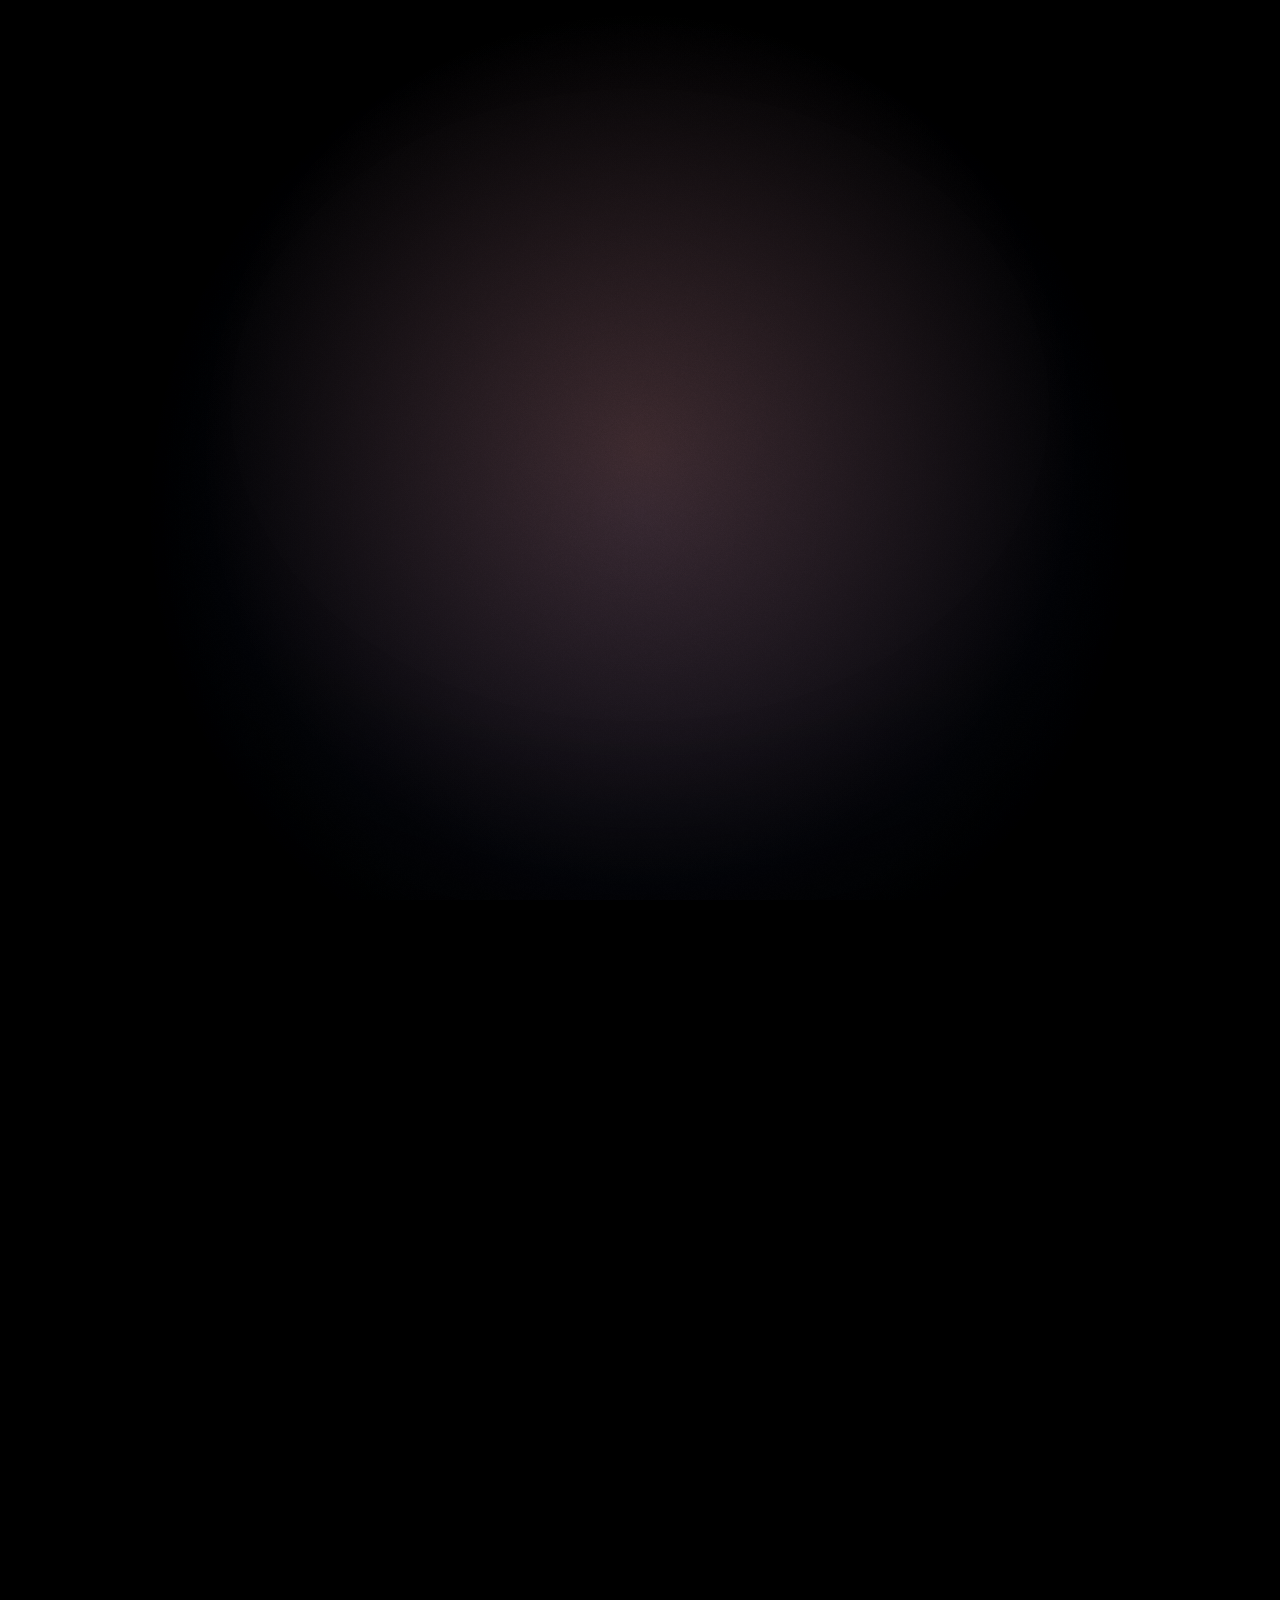
<file: spot/spot.html>
<!doctype html><html><head><meta charset="utf-8"><style>
*{margin:0;padding:0;box-sizing:border-box}
html,body{width:1080px;height:1920px;overflow:hidden;background:#000;font-family:Inter,sans-serif;color:#fff}
#stage{position:absolute;inset:0;overflow:hidden}
.bg{position:absolute;inset:0;overflow:hidden;opacity:0}
.bg img{position:absolute;top:0;height:1920px;will-change:transform}
.shade{position:absolute;inset:0;background:linear-gradient(180deg,rgba(0,0,0,.6) 0%,rgba(0,0,0,.1) 25%,rgba(0,0,0,.15) 45%,rgba(0,0,0,.85) 72%,rgba(0,0,0,.9) 100%)}
#vig{position:absolute;inset:0;background:radial-gradient(ellipse at 50% 45%,transparent 45%,rgba(0,0,0,.65) 100%);pointer-events:none}
#leak{position:absolute;inset:-20%;mix-blend-mode:screen;pointer-events:none}
#grain{position:absolute;inset:0;background:url(img/grain.png);opacity:.07;mix-blend-mode:overlay}
#flash{position:absolute;inset:0;background:#fff;opacity:0}
.a{position:absolute;opacity:0;will-change:transform,opacity,filter}
.ttl{left:0;right:0;text-align:center;font-weight:800;text-transform:uppercase;letter-spacing:-2px;line-height:.95;text-shadow:0 8px 40px rgba(0,0,0,.6)}
.pre{left:0;right:0;text-align:center;font-weight:700;letter-spacing:10px;font-size:34px;color:#f3d9cc;text-shadow:0 4px 20px #000}
.w{display:inline-block;will-change:transform,opacity,filter}
.or{color:#F0875F}
.tag{display:inline-block;background:#FFC83D;color:#111;padding:14px 30px;border-radius:14px;transform:skew(-6deg)}
.sub{left:60px;right:60px;top:1470px;text-align:center;font-weight:800;font-size:54px;line-height:1.15;text-shadow:0 4px 0 #000,0 0 30px rgba(0,0,0,.9)}
.sub .k{color:#FFC83D}
.chip{display:inline-flex;align-items:center;gap:12px;background:rgba(15,10,8,.78);border:2px solid rgba(240,135,95,.8);border-radius:60px;padding:16px 30px;font-weight:700;font-size:36px;backdrop-filter:blur(8px)}
/* phone */
.phone{width:540px;height:960px;border-radius:70px;background:#0c0c0e;border:4px solid #3a3a40;box-shadow:0 40px 120px rgba(0,0,0,.8),0 0 0 14px #141417,0 0 80px rgba(240,135,95,.35);overflow:hidden}
.phone .notch{position:absolute;top:18px;left:50%;width:150px;height:38px;margin-left:-75px;background:#000;border-radius:20px;z-index:5}
.scr{position:absolute;inset:0;padding:80px 26px 26px}
.chathead{display:flex;align-items:center;gap:14px;font-weight:800;font-size:30px;padding-bottom:20px;border-bottom:1px solid #2a2a2e;margin-bottom:22px}
.dot{width:44px;height:44px;border-radius:12px;background:#F0875F;display:grid;place-items:center;color:#000;font-size:26px}
.bub{position:absolute;font-size:25px;line-height:1.35;border-radius:24px;padding:18px 22px;opacity:0}
.me{right:26px;width:390px;background:#F0875F;color:#1a0f0a;font-weight:600;border-bottom-right-radius:6px}
.ai{left:26px;width:440px;background:#1e1e23;color:#eee;border-bottom-left-radius:6px}
.ai b{color:#FFC83D}
.typing span{display:inline-block;width:12px;height:12px;margin:0 4px;border-radius:50%;background:#aaa}
/* editor */
.prev{position:absolute;left:26px;right:26px;top:80px;height:430px;border-radius:22px;overflow:hidden;background:#000}
.prev img{position:absolute;height:430px;left:-170px}
.prev .cap{position:absolute;bottom:40px;left:0;right:0;text-align:center;font-weight:800;font-size:30px;text-shadow:0 3px 0 #000}
.tools{position:absolute;top:530px;left:26px;right:26px;display:flex;justify-content:space-between}
.tool{width:92px;height:84px;border-radius:18px;background:#1c1c21;display:flex;flex-direction:column;align-items:center;justify-content:center;font-size:30px;gap:4px}
.tool small{font-size:15px;color:#bbb;font-weight:600}
.tracks{position:absolute;top:640px;left:0;right:0;height:300px}
.trk{position:absolute;left:26px;height:62px;display:flex;gap:6px}
.clip{height:100%;border-radius:10px;background-size:cover;background-position:center;border:2px solid rgba(255,255,255,.25)}
.ph{position:absolute;top:0;width:4px;height:300px;background:#fff;box-shadow:0 0 14px #fff;border-radius:2px}
.wave{position:absolute;left:26px;right:26px;top:230px;height:56px;display:flex;align-items:center;gap:3px}
.wave i{flex:1;background:#3fd39a;border-radius:2px}
/* cta */
.btn{display:inline-block;background:#F0875F;color:#140b07;font-weight:800;font-size:56px;padding:34px 70px;border-radius:28px;box-shadow:0 20px 70px rgba(240,135,95,.6)}
.info{font-size:40px;font-weight:600;line-height:1.7;color:#eee}
.info em{font-style:normal;color:#FFC83D}
</style></head><body><div id="stage">
<div class="bg" id="b1"><img src="img/s4.jpg"><div class="shade"></div></div>
<div class="bg" id="b2"><img src="img/s2.jpg"><div class="shade"></div></div>
<div class="bg" id="b3"><img src="img/s3.jpg"><div class="shade"></div></div>
<div class="bg" id="b4"><img src="img/s2.jpg" style="filter:blur(14px) brightness(.45)"><div class="shade"></div></div>
<div class="bg" id="b5"><img src="img/s4.jpg"><div class="shade" style="background:linear-gradient(180deg,rgba(0,0,0,.88) 0%,rgba(0,0,0,.4) 32%,rgba(0,0,0,.1) 55%,rgba(0,0,0,.8) 100%)"></div></div>
<div class="bg" id="b6"><img src="img/s3.jpg"><div class="shade"></div></div>
<div class="bg" id="b7"><img src="img/s3.jpg" style="filter:blur(18px) brightness(.35)"><div class="shade"></div></div>
<div id="leak"></div>

<!-- S1 -->
<div class="a pre" data-in="0.4" data-out="4.0" style="top:250px">FORMATION 2026</div>
<div class="a ttl" data-in="0.7" data-out="4.0" data-split style="top:320px;font-size:118px">Ton téléphone</div>
<div class="a ttl" data-in="1.9" data-out="4.0" data-split style="top:440px;font-size:118px"><span class="or">= ton studio</span></div>
<!-- S2 -->
<div class="a pre" data-in="4.5" data-out="8.8" style="top:1060px">DE A À Z</div>
<div class="a ttl" data-in="4.7" data-out="8.8" data-pop style="top:1120px;font-size:76px;white-space:nowrap"><span class="tag">100 % sur téléphone</span></div>
<div class="a" data-in="6.6" data-out="8.8" data-pop style="left:0;right:0;top:1270px;text-align:center"><span class="chip">🚫💻 &nbsp;Aucun ordinateur requis</span></div>
<!-- S3 -->
<div class="a pre" data-in="9.2" data-out="14.8" style="top:1180px">PROPULSÉ PAR</div>
<div class="a ttl or" data-in="9.35" data-out="14.8" data-split style="top:1240px;font-size:150px">Claude AI</div>
<div class="a" id="ph1" data-in="9.6" data-out="14.8" data-phone data-sc=".8" style="left:520px;top:170px">
 <div class="phone" style="position:relative"><div class="notch"></div><div class="scr">
  <div class="chathead"><div class="dot">✱</div>Claude<span style="margin-left:auto;font-size:20px;color:#3fd39a">● en ligne</span></div>
  <div class="bub me" id="c1" style="top:200px">Écris-moi un script TikTok de 30 s pour présenter ma boutique 🛍️</div>
  <div class="bub ai typing" id="c2" style="top:380px"><span></span><span></span><span></span></div>
  <div class="bub ai" id="c3" style="top:380px"><b>🎬 Accroche :</b> « Tu cherches LE cadeau parfait ? »<br><b>Scène 1 :</b> plan large de la boutique<br><b>Scène 2 :</b> gros plan produits<br><b>Fin :</b> « Passe nous voir ! »</div>
  <div class="bub" id="c4" style="top:720px;left:26px;background:#123d2c;color:#3fd39a;font-weight:800;font-size:28px">✓ Script prêt en 10 secondes</div>
 </div></div></div>
<!-- S4 -->
<div class="a pre" data-in="15.2" data-out="21.8" style="top:200px">COUPE · SOUS-TITRE · ANIME</div>
<div class="a ttl" data-in="15.35" data-out="21.8" data-split style="top:265px;font-size:124px">Montage <span class="or">vidéo</span></div>
<div class="a" id="ph2" data-in="15.6" data-out="21.8" data-phone style="left:270px;top:430px">
 <div class="phone" style="position:relative"><div class="notch"></div>
  <div class="prev"><img src="img/s2.jpg" id="pimg"><div class="cap" id="pcap">MAÎTRISE LE MONTAGE</div></div>
  <div class="tools"><div class="tool" id="t1">✂️<small>Couper</small></div><div class="tool" id="t2">💬<small>Texte</small></div><div class="tool" id="t3">✨<small>Effets</small></div><div class="tool" id="t4">🎵<small>Audio</small></div></div>
  <div class="tracks"><div id="tw" style="position:absolute;inset:0">
   <div class="trk" style="top:10px"><div class="clip" style="width:150px;background-image:url(img/s4.jpg)"></div><div class="clip" style="width:190px;background-image:url(img/s2.jpg)"></div><div class="clip" style="width:170px;background-image:url(img/s3.jpg)"></div><div class="clip" style="width:150px;background-image:url(img/s4.jpg)"></div></div>
   <div class="trk" style="top:86px"><div style="width:90px"></div><div class="clip" id="tx1" style="width:180px;background:#6d7cff;border:0;font-size:18px;font-weight:700;padding:18px 10px">T Titre</div><div class="clip" id="tx2" style="width:200px;background:#b26dff;border:0;font-size:18px;font-weight:700;padding:18px 10px">T Sous-titres</div></div>
   <div class="trk" style="top:162px"><div style="width:40px"></div><div class="clip" style="width:420px;background:#ffb13d;border:0;font-size:18px;font-weight:700;padding:18px 10px;color:#222">✨ Transition · Zoom</div></div>
   <div class="wave" id="wave"></div>
  </div><div class="ph" id="phd" style="left:300px"></div></div>
 </div></div>
<div class="a" data-in="19.3" data-out="21.8" data-pop style="left:0;right:0;top:1350px;text-align:center"><span class="chip" style="border-color:#3fd39a">⬆️ Export Full HD · 1080p</span></div>
<!-- S5 -->
<div class="a pre" data-in="22.3" data-out="28.8" style="top:230px">UNE FORMATION</div>
<div class="a ttl" data-in="22.5" data-out="28.8" data-split style="top:300px;font-size:124px">100 % <span class="or">pratique</span></div>
<div class="a" data-in="24.2" data-out="28.8" data-pop style="left:90px;top:1080px"><span class="chip">🎥 Créateurs</span></div>
<div class="a" data-in="24.6" data-out="28.8" data-pop style="left:500px;top:1180px"><span class="chip">💼 Entrepreneurs</span></div>
<div class="a" data-in="25.0" data-out="28.8" data-pop style="left:170px;top:1280px"><span class="chip">🚀 Jeunes ambitieux</span></div>
<!-- S6 -->
<div class="a pre" data-in="29.3" data-out="34.8" style="top:1010px">REJOINS LA</div>
<div class="a ttl" data-in="29.45" data-out="34.8" data-split style="top:1070px;font-size:116px">Prochaine <span class="or">session</span></div>
<div class="a" data-in="31.0" data-out="34.8" data-pop style="left:0;right:0;top:1310px;text-align:center"><span class="chip" style="background:#c62f2f;border-color:#ff6b6b">🔥 Places limitées</span></div>
<!-- CTA -->
<div class="a pre" data-in="35.4" data-out="99" style="top:300px">MAÎTRISE LE MONTAGE VIDÉO</div>
<div class="a ttl" data-in="35.6" data-out="99" data-split style="top:370px;font-size:112px;white-space:nowrap">avec <span class="or">Claude AI</span></div>
<div class="a" data-in="36.2" data-out="99" data-pop style="left:0;right:0;top:640px;text-align:center"><span class="tag" style="font-weight:800;font-size:50px;white-space:nowrap">DE A À Z — 100 % SUR TÉLÉPHONE</span></div>
<div class="a" id="cbtn" data-in="37.0" data-out="99" data-pop style="left:0;right:0;top:880px;text-align:center"><span class="btn">RÉSERVE TA PLACE</span></div>
<div class="a info" data-in="37.8" data-out="99" style="left:0;right:0;top:1130px;text-align:center">📅 <em>[Date]</em> &nbsp;·&nbsp; 📍 <em>[Lieu / En ligne]</em><br>📲 WhatsApp : <em>[Votre numéro]</em></div>
<div class="a" data-in="38.6" data-out="99" style="left:0;right:0;top:1400px;text-align:center;font-size:34px;font-weight:700;color:#f3d9cc;letter-spacing:4px">👉 ÉCRIS « FORMATION » EN MESSAGE</div>

<div class="a sub" id="sub"></div>
<div id="vig"></div><div id="grain"></div><div id="flash"></div>
</div>
<script>
const W=1920*1672/941; // displayed image width
// scenes: start,end, focus x frac, screen x target, scale from->to, drift px
const S=[
 ['b1',0,4.2,.42,540,1.0,1.18,0,-60],
 ['b2',4.2,9.0,.37,560,1.12,1.0,40,-40],
 ['b3',9.0,15.0,.48,300,1.05,1.15,0,30],
 ['b4',15.0,22.0,.37,540,1.1,1.1,0,0],
 ['b5',22.0,29.0,.5,540,1.0,1.0,520,-520],
 ['b6',29.0,35.0,.5,540,1.0,1.35,0,0],
 ['b7',35.0,99,.5,540,1.1,1.0,0,0]];
const cuts=S.slice(1).map(s=>s[1]);
const SUBS=[[0.3,2.2,'Et si ton téléphone'],[2.2,4.1,'devenait un <span class=k>vrai studio</span> ?'],
[4.4,6.6,'Crée des vidéos pros de A à Z…'],[6.6,8.9,'…<span class=k>sans ordinateur.</span>'],
[9.2,11.2,'Avec <span class=k>Claude AI</span>, écris tes scripts,'],[11.2,13.2,'structure tes idées,'],[13.2,14.9,'et prépare ton montage.'],
[15.2,17.4,'Puis coupe, sous-titre,'],[17.4,19.6,'anime et exporte…'],[19.6,21.9,'directement sur <span class=k>ton smartphone.</span>'],
[22.2,24.6,'Une formation pratique, pas à pas,'],[24.6,26.8,'pour les créateurs et les entrepreneurs'],[26.8,28.9,'qui veulent passer au <span class=k>niveau supérieur.</span>'],
[29.2,31.8,'Rejoins la prochaine session'],[31.8,34.8,'et transforme ton téléphone en <span class=k>machine à contenus.</span>'],
[35.3,37.6,'Réserve ta place <span class=k>maintenant !</span>']];
const cl=(x)=>Math.max(0,Math.min(1,x)), eo=x=>1-Math.pow(1-cl(x),3), eio=x=>{x=cl(x);return x<.5?4*x*x*x:1-Math.pow(-2*x+2,3)/2},
 back=x=>{x=cl(x);const c=1.7;return 1+(c+1)*Math.pow(x-1,3)+c*Math.pow(x-1,2)};
// split words
document.querySelectorAll('[data-split]').forEach(el=>{
 const walk=n=>{[...n.childNodes].forEach(c=>{if(c.nodeType==3){const f=document.createDocumentFragment();c.textContent.split(/(\s+)/).forEach(p=>{if(!p)return;if(/^\s+$/.test(p))f.appendChild(document.createTextNode(p));else{const s=document.createElement('span');s.className='w';s.textContent=p;f.appendChild(s)}});c.replaceWith(f)}else walk(c)})};walk(el)});
const wave=document.getElementById('wave');for(let i=0;i<60;i++)wave.appendChild(document.createElement('i'));
const A=[...document.querySelectorAll('.a[data-in]')];
let lastSub=-1;const sub=document.getElementById('sub');
window.render=function(t){
 // backgrounds
 S.forEach(([id,a,b,fx,tx,s0,s1,d0,d1],i)=>{
  const el=document.getElementById(id),img=el.firstElementChild;
  const fi=i==0?cl(t/0.5):cl((t-a)/0.35), fo=t>b+0.35?0:1;
  el.style.opacity=(t>=a-0.01&&t<b+0.35)?fi*fo:0;
  if(el.style.opacity==0)return;
  const p=eio((t-a)/(b-a)); const punch=1+0.07*(1-eo((t-a)/0.6));
  const s=(s0+(s1-s0)*p)*punch, dx=d0+(d1-d0)*p;
  img.style.left=(tx-fx*W)+'px';img.style.transformOrigin=(fx*W)+'px 45%';
  img.style.transform=`translateX(${dx}px) scale(${s})`;
 });
 // flash on cuts
 let f=0;cuts.forEach(c=>{const d=t-c;if(d>=-0.05&&d<0.35)f=Math.max(f,d<0?(d+0.05)/0.05*.6:.6*(1-d/0.35))});
 document.getElementById('flash').style.opacity=f;
 // light leak
 const lx=50+30*Math.sin(t*0.4),ly=30+20*Math.cos(t*0.33);
 document.getElementById('leak').style.background=`radial-gradient(circle at ${lx}% ${ly}%,rgba(240,135,95,.22),transparent 40%),radial-gradient(circle at ${100-lx}% ${80-ly/2}%,rgba(80,120,255,.15),transparent 45%)`;
 document.getElementById('grain').style.backgroundPosition=`${(t*977)%512|0}px ${(t*631)%512|0}px`;
 // animated elements
 A.forEach(el=>{
  const ti=+el.dataset.in,to=+el.dataset.out;
  const pin=(t-ti)/0.5, pout=(t-to)/0.3;
  if(t<ti||t>to+0.3){el.style.opacity=0;return}
  const o=1-eo(pout);
  if(el.hasAttribute('data-split')){
   el.style.opacity=o;el.style.transform=`translateY(${-60*eo(pout)}px)`;
   [...el.querySelectorAll('.w')].forEach((w,k)=>{const q=(t-ti-k*0.12)/0.45;w.style.opacity=cl(q*1.5);w.style.transform=`translateY(${70*(1-eo(q))}px) scale(${0.85+0.15*back(q)})`;w.style.filter=`blur(${12*(1-eo(q))}px)`});
  }else if(el.hasAttribute('data-pop')){
   el.style.opacity=cl(pin*2)*o;el.style.transform=`scale(${0.5+0.5*back(pin)}) translateY(${-40*eo(pout)}px)`;
  }else if(el.hasAttribute('data-phone')){
   const q=(t-ti)/0.8;el.style.opacity=cl(q*2)*o;
   el.style.transform=`perspective(1600px) translateY(${500*(1-eo(q))+12*Math.sin(t*1.6)}px) rotateY(${-14+10*eo(q)+3*Math.sin(t*.8)}deg) rotateX(${6*(1-eo(q))}deg) scale(${.96+.02*Math.sin(t)})`;
   el.style.transform+=` translateY(${300*eo(pout)}px) scale(${el.dataset.sc||1})`;el.style.transformOrigin='50% 0';
  }else{
   el.style.opacity=cl(pin*1.6)*o;el.style.transform=`translateY(${30*(1-eo(pin))}px)`;el.style.letterSpacing='';el.style.filter=`blur(${8*(1-eo(pin))}px)`;
  }
 });
 // chat
 const ap=(id,t0,t1=99)=>{const e=document.getElementById(id),q=(t-t0)/0.4;e.style.opacity=t<t0||t>t1?0:cl(q*2);e.style.transform=`translateY(${30*(1-eo(q))}px) scale(${.9+.1*back(q)})`};
 ap('c1',10.1);ap('c2',10.9,11.9);ap('c3',11.9);ap('c4',13.3);
 document.querySelectorAll('#c2 span').forEach((s,k)=>s.style.transform=`translateY(${-8*Math.max(0,Math.sin(t*9-k*.9))}px)`);
 // editor
 const e0=15.6,ph=document.getElementById('phd');
 ph.style.left=(40+eio((t-e0-0.6)/5.6)*460)+'px';
 document.getElementById('pimg').style.transform=`scale(${1.1+0.15*cl((t-e0)/6)}) translateX(${-30*Math.sin(t*.5)}px)`;
 const caps=['MAÎTRISE LE MONTAGE','✂️ COUPE PRÉCISE','💬 SOUS-TITRES AUTO','✨ EFFETS & ZOOMS'];const ci=Math.min(3,Math.max(0,Math.floor((t-e0-0.4)/1.4)));
 document.getElementById('pcap').textContent=caps[ci];
 ['t1','t2','t3','t4'].forEach((id,k)=>{const on=ci==k&&t>e0+0.4;document.getElementById(id).style.background=on?'#F0875F':'#1c1c21';document.getElementById(id).style.transform=`scale(${on?1.08:1})`});
 [...wave.children].forEach((b,k)=>b.style.height=(10+40*Math.abs(Math.sin(k*.7+t*6)*Math.cos(k*.23+t*2.3)))+'px');
 document.getElementById('tw').style.transform=`translateX(${-30*eio((t-e0)/6)}px)`;
 // cta button pulse
 if(t>37.5)document.querySelector('#cbtn .btn').style.transform=`scale(${1+0.045*Math.max(0,Math.sin((t-37.5)*5))})`;
 // subtitles
 let si=SUBS.findIndex(s=>t>=s[0]&&t<s[1]);
 if(si!=lastSub){sub.innerHTML=si<0?'':SUBS[si][2].split(/ (?![^<]*>)/).map(w=>`<span class=w>${w}</span>`).join(' ');lastSub=si}
 if(si<0){sub.style.opacity=0}else{sub.style.opacity=1;const s0=SUBS[si][0];
  [...sub.querySelectorAll('.w')].forEach((w,k)=>{const q=(t-s0-k*0.09)/0.22;w.style.opacity=cl(q*2);w.style.transform=`translateY(${20*(1-eo(q))}px) scale(${.8+.2*back(q)})`})}
};
window.render(0);
</script></body></html>
</file>
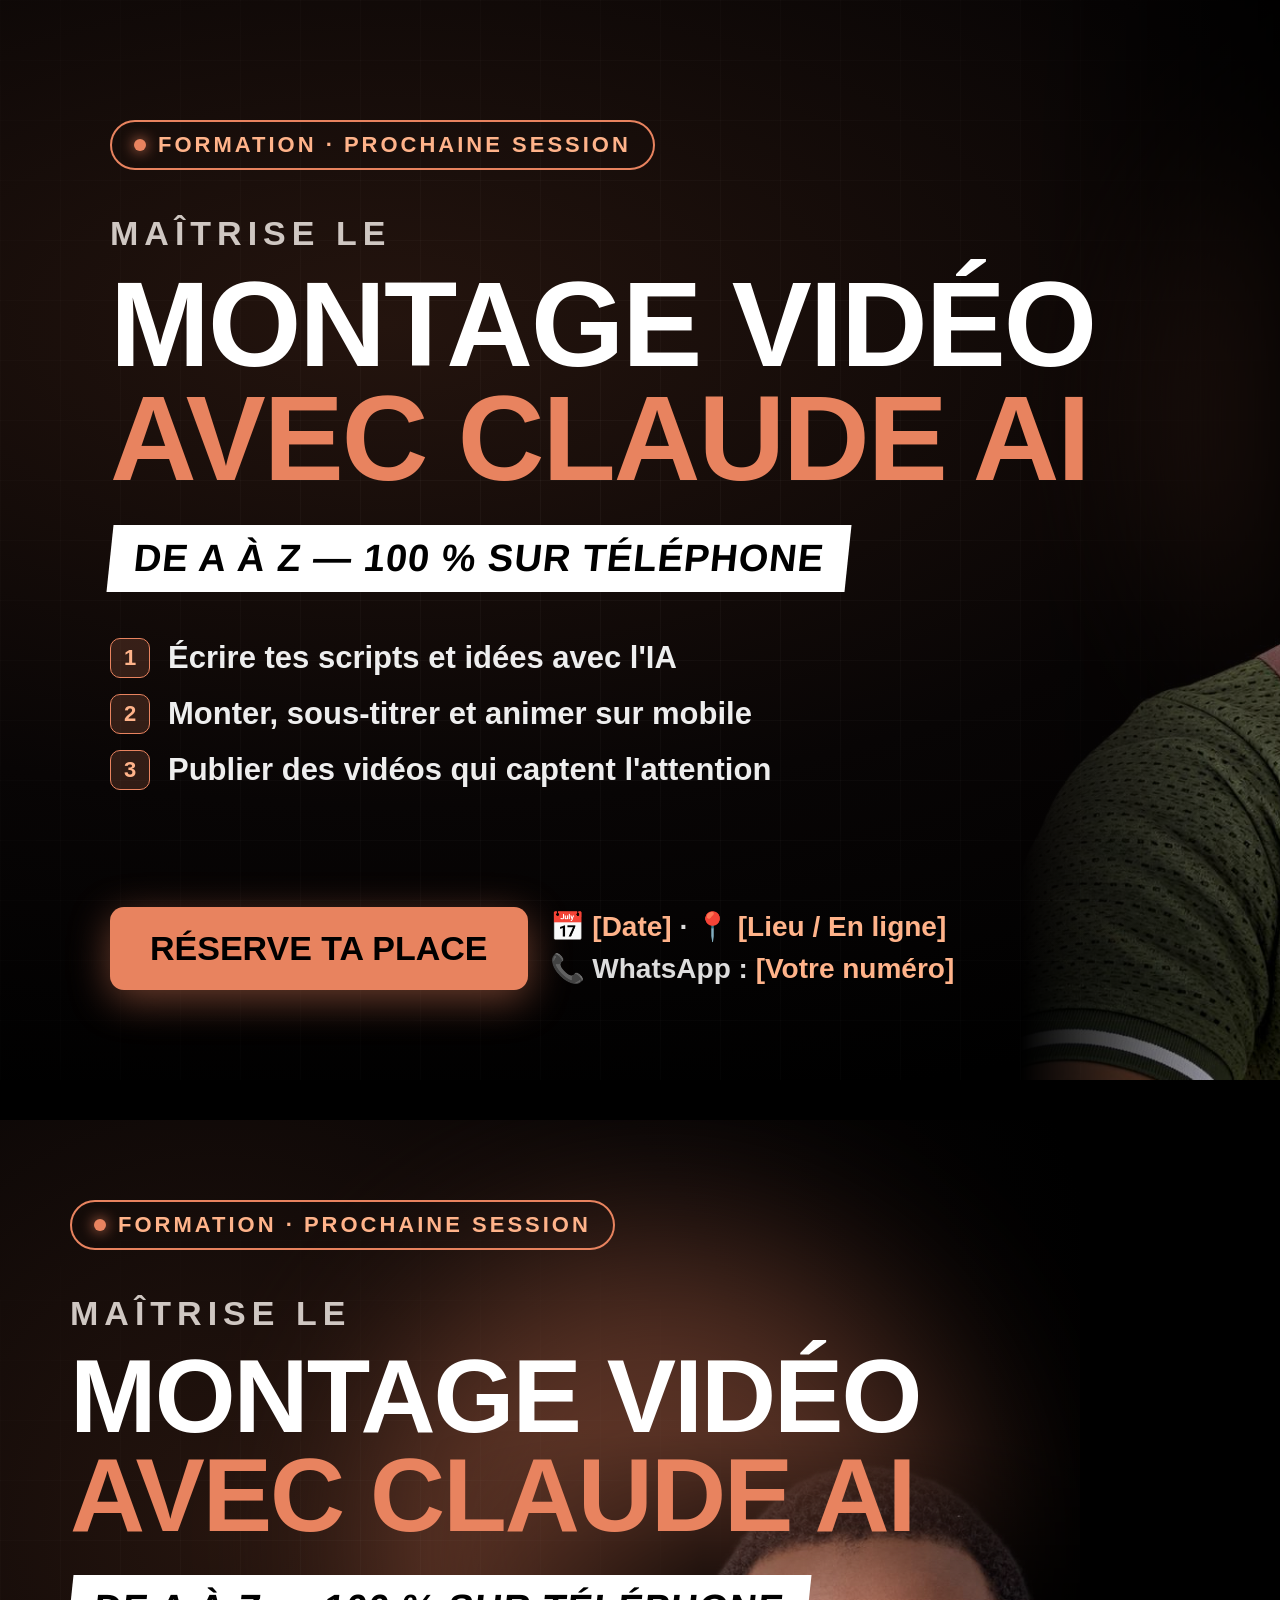
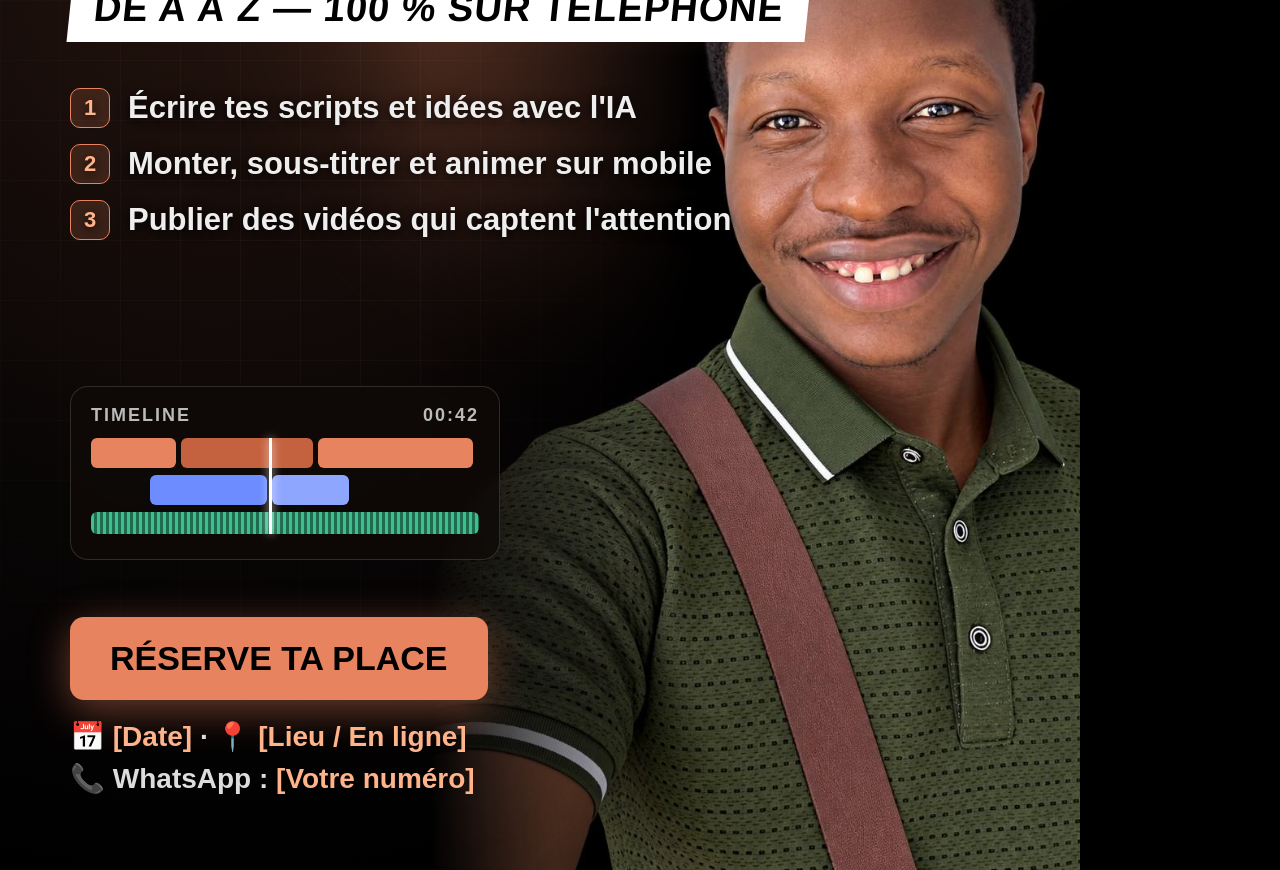
<file: visuels/visuel.html>
<!doctype html><html><head><meta charset="utf-8"><style>
*{margin:0;padding:0;box-sizing:border-box}
:root{--acc:#E8835F;--acc2:#FFB38A}
body{background:#000;font-family:Inter,sans-serif;color:#fff}
.v{position:relative;overflow:hidden;background:radial-gradient(ellipse at 20% 30%,#24140e 0%,#080505 45%,#000 75%)}
.h{width:1920px;height:1080px}
.p{width:1080px;height:1350px}
.photo{position:absolute;bottom:0;background:url(photo.jpg) center top/cover no-repeat}
.h .photo{right:0;width:900px;height:1080px;-webkit-mask-image:linear-gradient(to right,transparent 0%,#000 35%);}
.p .photo{right:-130px;width:780px;height:1040px;-webkit-mask-image:linear-gradient(to right,transparent 0%,#000 35%),linear-gradient(to bottom,transparent 0%,#000 22%);-webkit-mask-composite:source-in;mask-composite:intersect}
.p li{text-shadow:0 2px 12px #000}
.glow{position:absolute;border-radius:50%;filter:blur(90px);background:var(--acc);opacity:.35}
.grid{position:absolute;inset:0;background-image:linear-gradient(rgba(255,255,255,.035) 1px,transparent 1px),linear-gradient(90deg,rgba(255,255,255,.035) 1px,transparent 1px);background-size:60px 60px;-webkit-mask-image:radial-gradient(circle at 30% 50%,#000,transparent 70%)}
.txt{position:absolute;z-index:3}
.h .txt{left:110px;top:120px;width:1000px}
.p .txt{left:70px;top:80px;width:940px}
.badge{display:inline-flex;align-items:center;gap:12px;border:2px solid var(--acc);color:var(--acc2);padding:10px 22px;border-radius:40px;font-weight:700;letter-spacing:3px;font-size:22px}
.badge i{width:12px;height:12px;border-radius:50%;background:var(--acc);box-shadow:0 0 14px var(--acc)}
.pre{font-weight:600;font-size:34px;letter-spacing:6px;color:#cfc7c2;margin-top:44px}
h1{font-weight:800;line-height:.95;letter-spacing:-2px;text-transform:uppercase}
.h h1{font-size:120px;margin-top:14px}
.p h1{font-size:104px;margin-top:14px}
h1 span{color:var(--acc);display:block}
.sub{display:inline-block;margin-top:30px;background:#fff;color:#000;font-weight:800;padding:12px 24px;font-size:38px;letter-spacing:1px;transform:skew(-6deg)}
ul{list-style:none;margin-top:46px}
li{font-size:31px;font-weight:600;margin:16px 0;display:flex;align-items:center;gap:18px;color:#eee}
li b{flex:none;width:40px;height:40px;border-radius:10px;background:rgba(232,131,95,.18);border:1.5px solid var(--acc);color:var(--acc2);display:grid;place-items:center;font-size:22px}
.cta{position:absolute;z-index:4;display:flex;gap:22px;align-items:center}
.h .cta{left:110px;bottom:90px}
.p .cta{left:70px;bottom:70px;flex-direction:column;align-items:flex-start;gap:16px}
.btn{background:var(--acc);color:#000;font-weight:800;font-size:34px;padding:22px 40px;border-radius:14px;box-shadow:0 10px 40px rgba(232,131,95,.45)}
.info{font-size:28px;color:#ddd;font-weight:600;line-height:1.5}
.info em{font-style:normal;color:var(--acc2)}
.tl{position:absolute;z-index:4;background:rgba(15,10,8,.82);border:1.5px solid rgba(255,255,255,.14);border-radius:18px;padding:18px 20px;backdrop-filter:blur(6px)}
.h .tl{right:70px;bottom:70px;width:520px}
.p .tl{left:70px;bottom:310px;width:430px}
.tl .t{font-size:18px;color:#bbb;font-weight:600;letter-spacing:2px;margin-bottom:12px;display:flex;justify-content:space-between}
.tr{height:30px;display:flex;gap:5px;margin:7px 0}
.tr div{border-radius:6px}
.ph{position:absolute;left:46%;top:0;bottom:0;width:3px;background:#fff;box-shadow:0 0 10px #fff}
</style></head><body>
<!-- TEMPLATE -->
<div id="T" style="display:none">
 <div class="glow" style="width:600px;height:600px;right:120px;top:120px"></div>
 <div class="grid"></div>
 <div class="photo"></div>
 <div class="txt">
  <div class="badge"><i></i>FORMATION · PROCHAINE SESSION</div>
  <div class="pre">MAÎTRISE LE</div>
  <h1>Montage vidéo<span>avec Claude AI</span></h1>
  <div class="sub">DE A À Z — 100 % SUR TÉLÉPHONE</div>
  <ul>
   <li><b>1</b>Écrire tes scripts et idées avec l'IA</li>
   <li><b>2</b>Monter, sous-titrer et animer sur mobile</li>
   <li><b>3</b>Publier des vidéos qui captent l'attention</li>
  </ul>
 </div>
 <div class="tl"><div class="t"><span>TIMELINE</span><span>00:42</span></div>
  <div style="position:relative">
   <div class="tr"><div style="width:22%;background:#E8835F"></div><div style="width:34%;background:#c4613f"></div><div style="width:40%;background:#E8835F"></div></div>
   <div class="tr"><div style="width:14%;background:transparent"></div><div style="width:30%;background:#6d8cff"></div><div style="width:20%;background:#8fa6ff"></div></div>
   <div class="tr" style="height:22px"><div style="width:100%;background:repeating-linear-gradient(90deg,#3fbf8f 0 3px,#1f6b50 3px 6px)"></div></div>
   <div class="ph"></div>
  </div></div>
 <div class="cta"><div class="btn">RÉSERVE TA PLACE</div>
  <div class="info">📅 <em>[Date]</em> · 📍 <em>[Lieu / En ligne]</em><br>📞 WhatsApp : <em>[Votre numéro]</em></div></div>
</div>
<div class="v h" id="H"></div><div style="height:40px"></div><div class="v p" id="P"></div>
<script>H.innerHTML=T.innerHTML;P.innerHTML=T.innerHTML</script>
</body></html>
</file>
